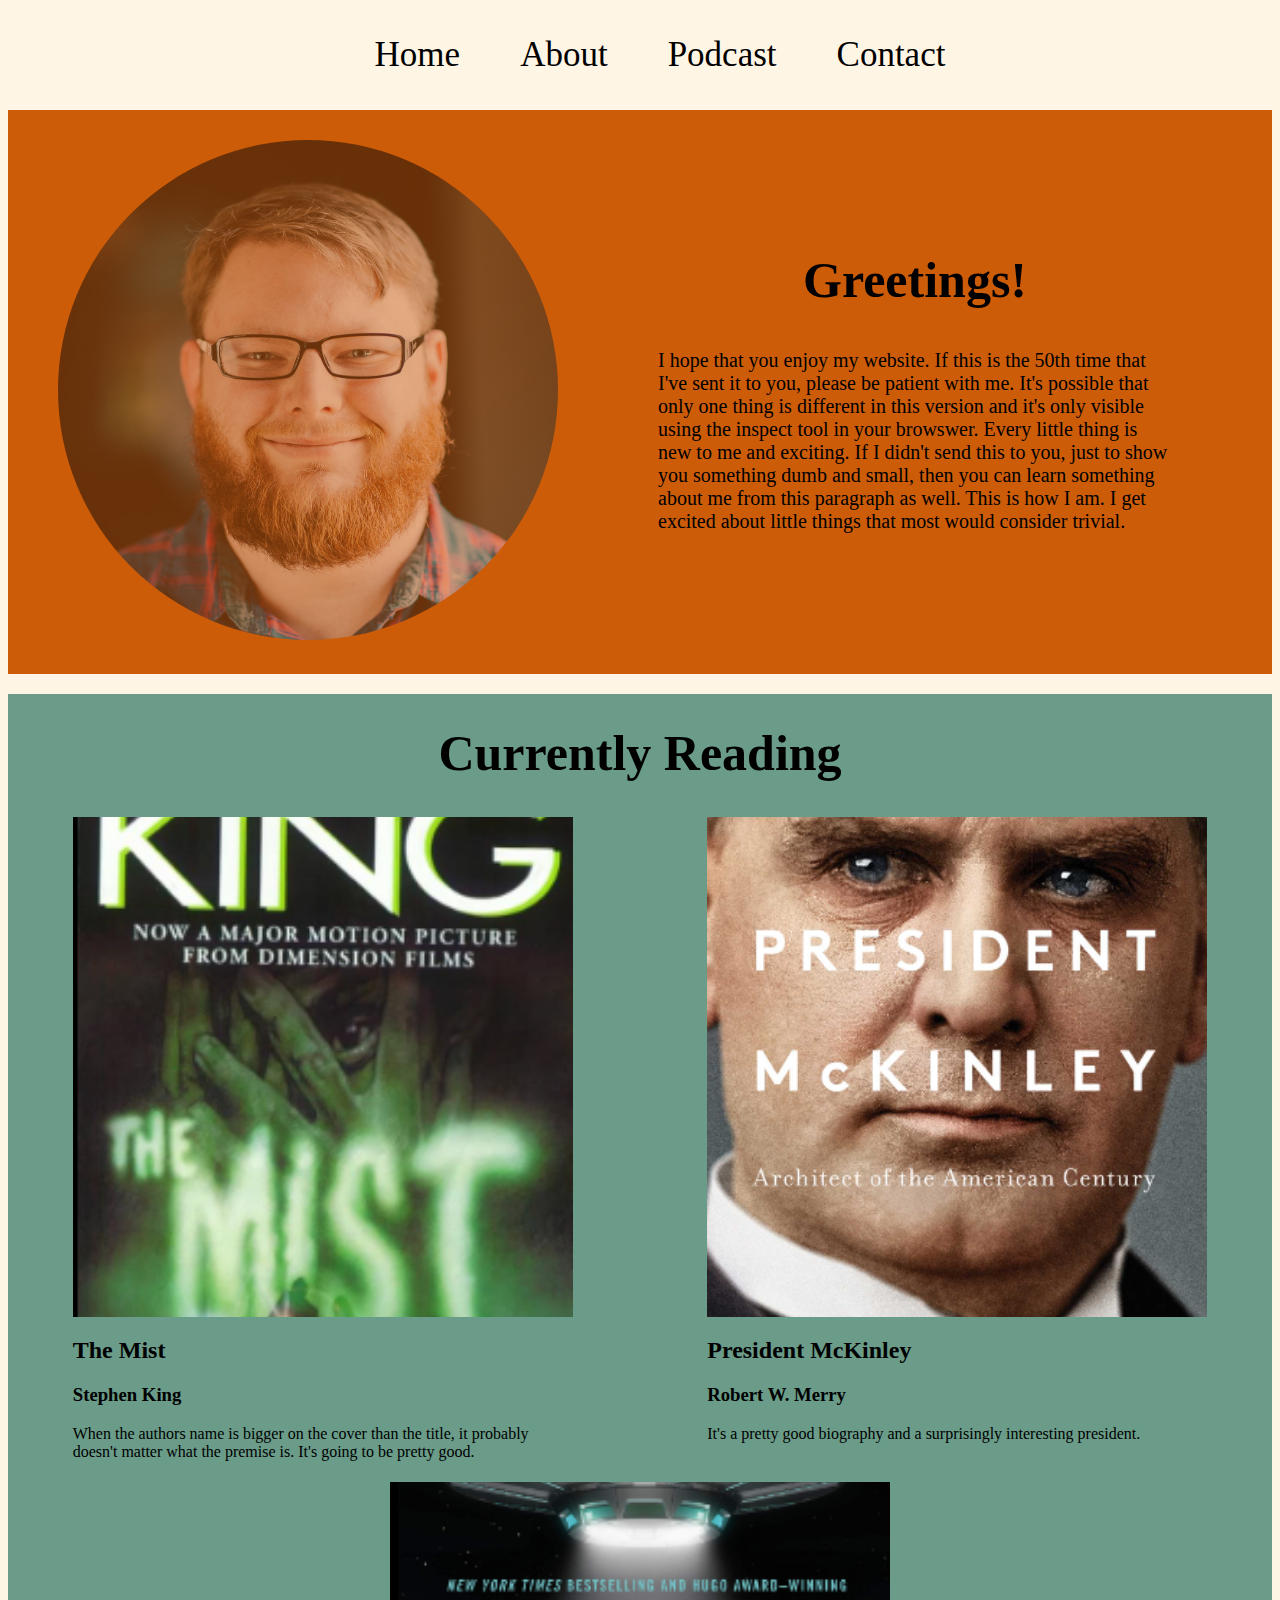
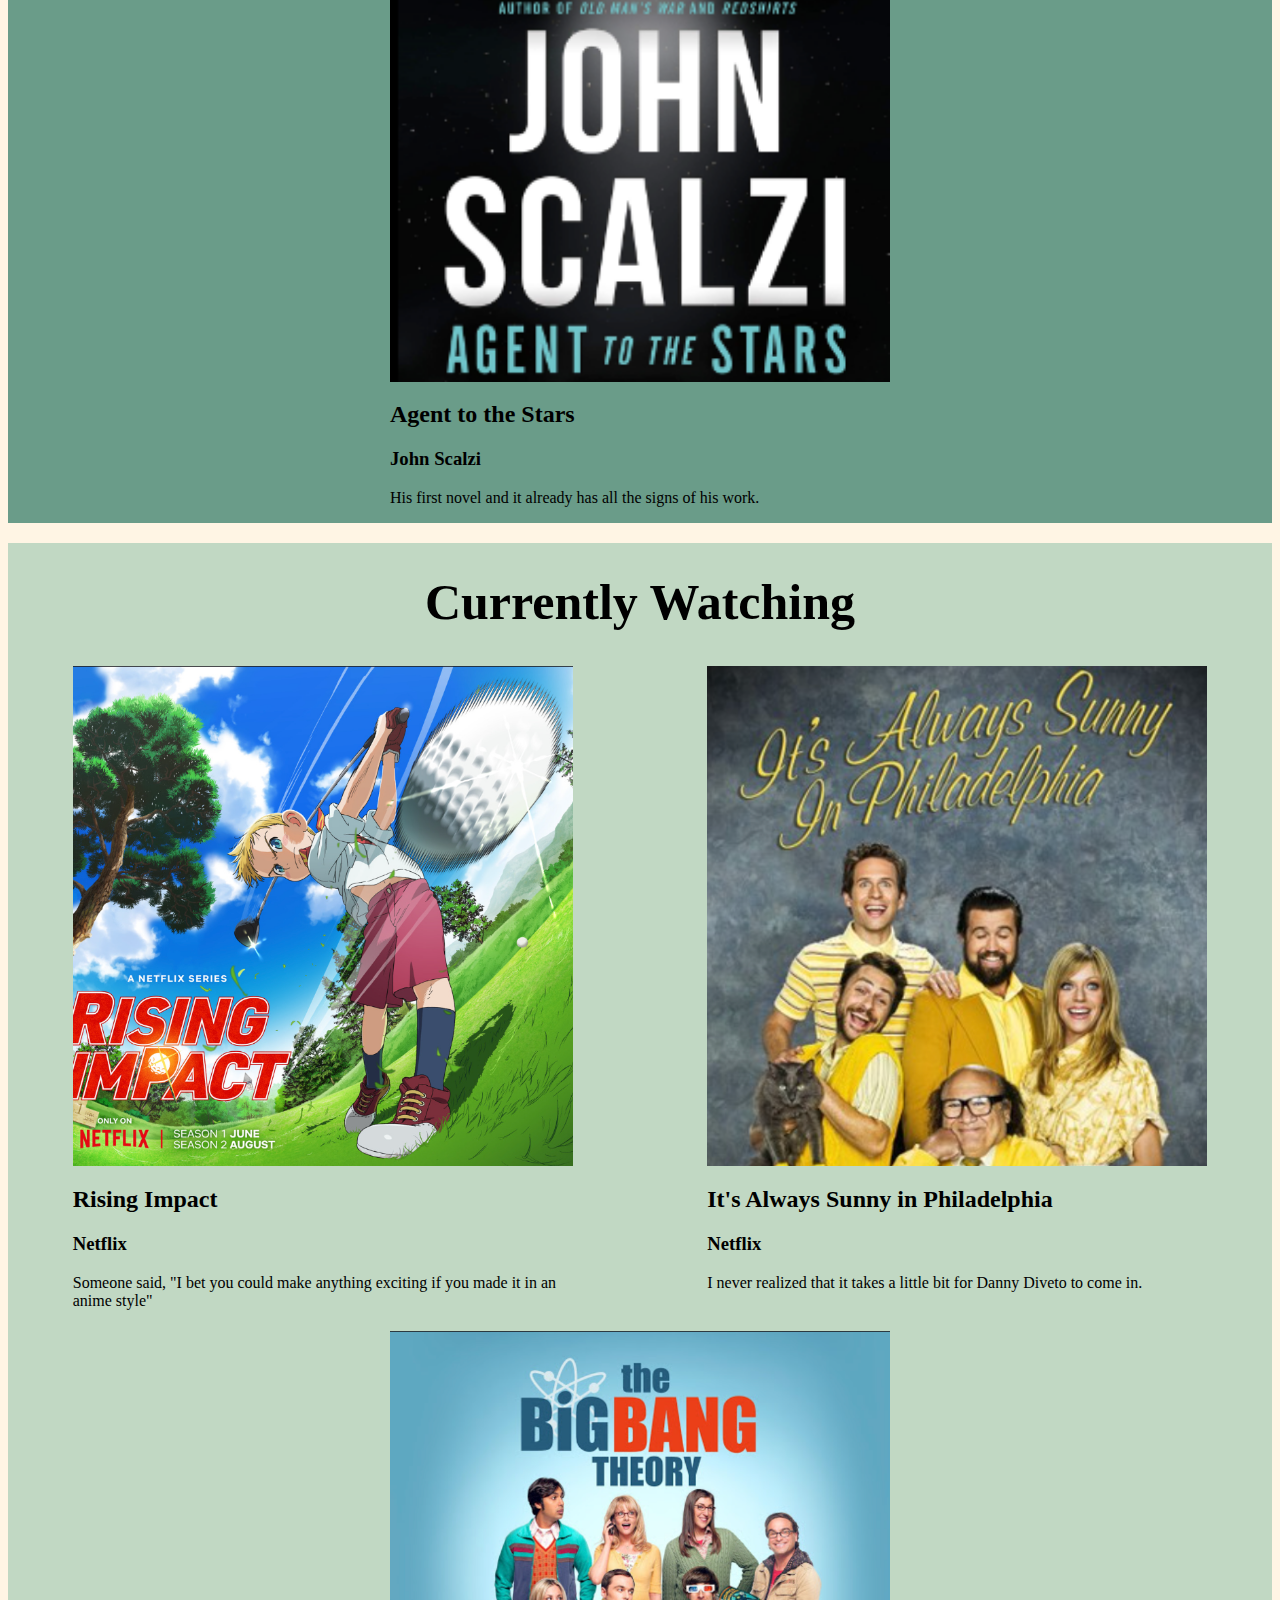
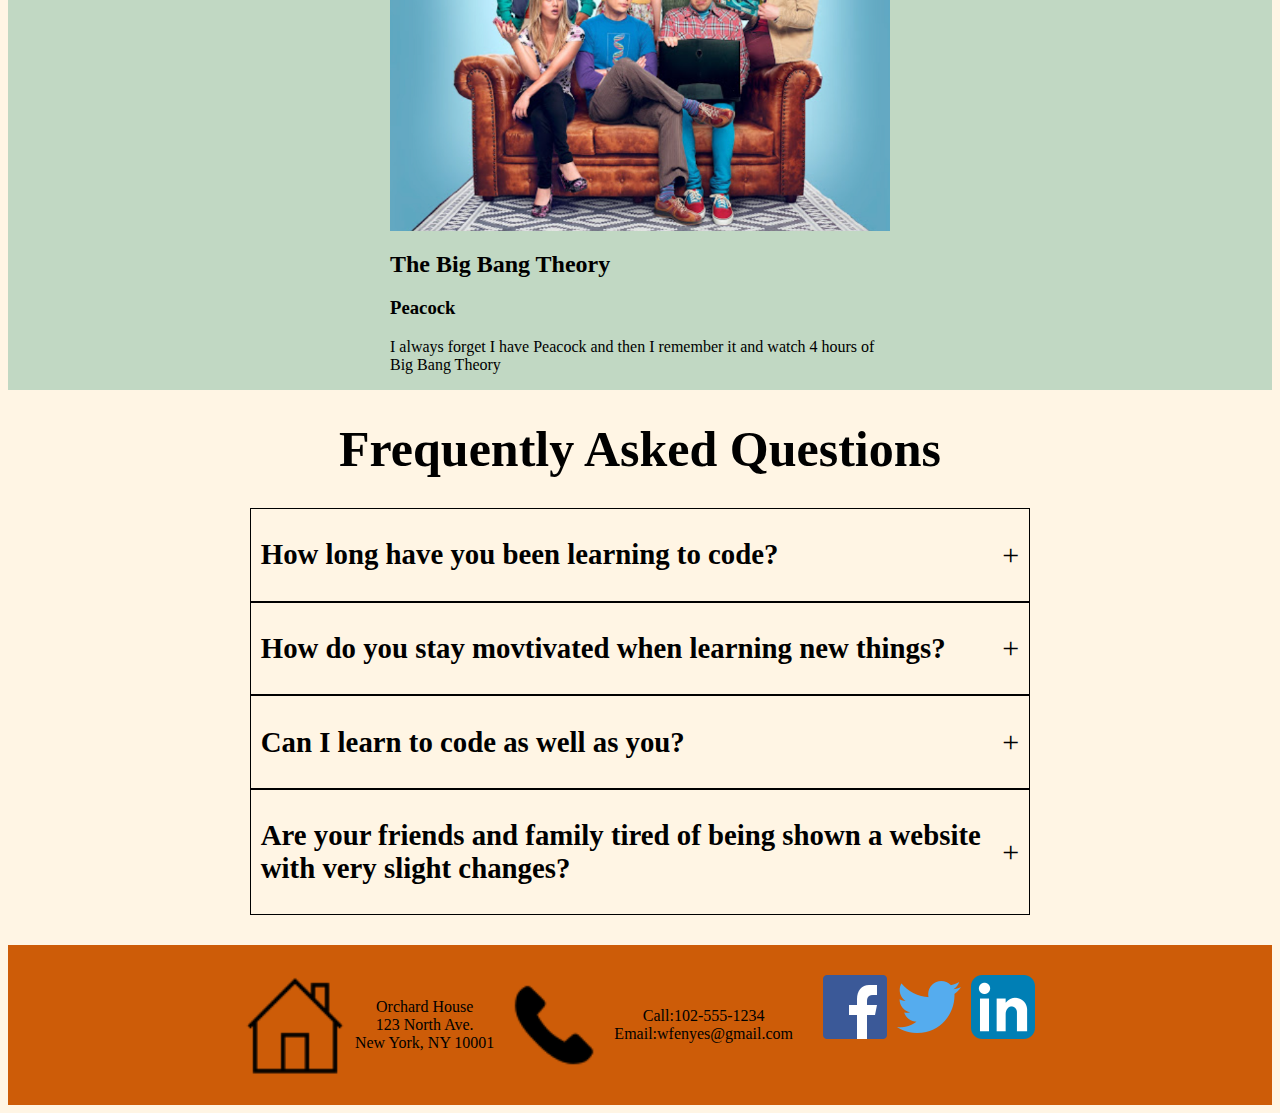
<file: index.html>
<!DOCTYPE html>

<html>
    <head>
        <title>Just for Fun</title>
        <link href="style.css" rel="stylesheet"/>
        <script src="script.js" defer></script>
    </head>
    <body class="tan">
        <header class="header">
            <nav>
                <ul class="nav-list">
                    <li><a href="index.html">Home</a></li>
                    <li><a href="about.html">About</a></li>
                    <li><a href="https://www.cinema44podcast.com" target="_blank">Podcast</a></li>
                    <li><a href="mailto:wfenyes@gmail.com">Contact</a></li>
                </ul>
            </nav>
        </header>
        <main>
            <section class="hero-space orange">
                <div class="left-column">
                    <img class="left-column" src="images/Headshot.jpg"/>
                </div>
                <div class="right-column">
                    <h1 class="right-column">Greetings!</h1>
                    <p class="right-column">I hope that you enjoy my website. If this is the 50th time that I've sent it to you, please be patient with me. It's possible that only one thing is different in this version and it's only visible using the inspect tool in your browswer. Every little thing is new to me and exciting. If I didn't send this to you, just to show you something dumb and small, then you can learn something about me from this paragraph as well. This is how I am. I get excited about little things that most would consider trivial.</p>
                </div>
            </section>
            <section class="current dark-green">
                <h2 class="section-title">Currently Reading</h2>
                <div class="card">
                    <div class="card-img-container">
                        <img src="images/the_mist_png.png"/>
                      </div>
                    <h2>The Mist</h2>
                    <h3>Stephen King</h3>
                    <p>When the authors name is bigger on the cover than the title, it probably doesn't matter what the premise is. It's going to be pretty good. </p>
                </div>
                <div class="card">
                    <div class="card-img-container">
                        <img src="images/mckinley_bio.png"/>
                      </div>
                    <h2>President McKinley</h2>
                    <h3>Robert W. Merry</h3>
                    <p>It's a pretty good biography and a surprisingly interesting president.</p>
                </div>
                <div class="card">
                    <div class="card-img-container">
                        <img src="images/agent_to_the_stars.png"/>
                      </div>
                    <h2>Agent to the Stars</h2>
                    <h3>John Scalzi</h3>
                    <p>His first novel and it already has all the signs of his work.</p>
                </div>
            </section>
            <section class="current light-green">
                <h2 class="section-title">Currently Watching</h2>
                <div class="card">
                    <div class="card-img-container">
                      <img src="images/rising-impact.png"/>
                    </div>
                    <h2>Rising Impact</h2>
                    <h3>Netflix</h3>
                    <p>Someone said, "I bet you could make anything exciting if you made it in an anime style"</p>
                </div>
                <div class="card">
                    <div class="card-img-container">
                        <img src="images/always_sunny.png"/>
                      </div>
                    <h2>It's Always Sunny in Philadelphia</h2>
                    <h3>Netflix</h3>
                    <p>I never realized that it takes a little bit for Danny Diveto to come in.</p>
                </div>
                <div class="card">
                    <div class="card-img-container">
                        <img src="images/big_bang.png"/>
                      </div>
                    <h2>The Big Bang Theory</h2>
                    <h3>Peacock</h3>
                    <p>I always forget I have Peacock and then I remember it and watch 4 hours of Big Bang Theory</p>
                </div>
            </section>
            <section class="faq-area">
                <h2 class="section-title">Frequently Asked Questions</h2>
                <article class="faq">
                    <div class="question">
                        <h1>How long have you been learning to code?</h1>
                    </div>
                    <div class="answer">
                        <p>I have spent way too many years starting and stopping. 10 years and this site is the best things I've ever made. Eat your heart out.</p>
                    </div>
                </article>    
                <article class="faq">
                    <div class="question">
                        <h1>How do you stay movtivated when learning new things?</h1>
                    </div>
                    <div class="answer">
                        <p>I guess the short answer is that I don't really. I just come back to the same things over and over again until the cumulative adds up to some amount of knowledge. Just keep going. </p>
                    </div>
                </article>
                <article class="faq">
                    <div class="question">
                        <h1>Can I learn to code as well as you?</h1>
                    </div>
                    <div class="answer">
                        <p>You're probably better than me already.</p>
                    </div>
                </article>
                <article class="faq">
                    <div class="question">
                        <h1>Are your friends and family tired of being shown a website with very slight changes?</h1>
                    </div>
                    <div class="answer">
                        <p>Almost definitely. They are usually nice enough to say, "neat." Then we move on and talk about literally anything else.</p>
                    </div>
                </article>
            </section>

        </main>
        <footer class="section-footer orange">
            <div class="footer-container">
                <img src="images/little-house.png"/>
                <div class="foot-p">
                    <p>Orchard House</p>
                    <p>123 North Ave.</p>
                    <p>New York, NY 10001</p>
                </div>
                <img src="images/little-phone.png"/>
                <div class="foot-p">
                    <p><span>Call:</span>102-555-1234</p>
                    <p><span>Email:</span>wfenyes@gmail.com</p>
                </div>
                    <div class="social">
                    <a href="https://www.facebook.com"><img src="images/317727_facebook_social media_social_icon.png"/></a>
                    <a href="https://www.x.com"><img src="images/317720_social media_tweet_twitter_social_icon.png"/></a>
                    <a href="https://www.linkedin.com"><img src="images/4102586_applications_linkedin_social_social media_icon.png"/></a>
                </div>    
            </div>
        </footer>
    </body>
 </html>
</file>
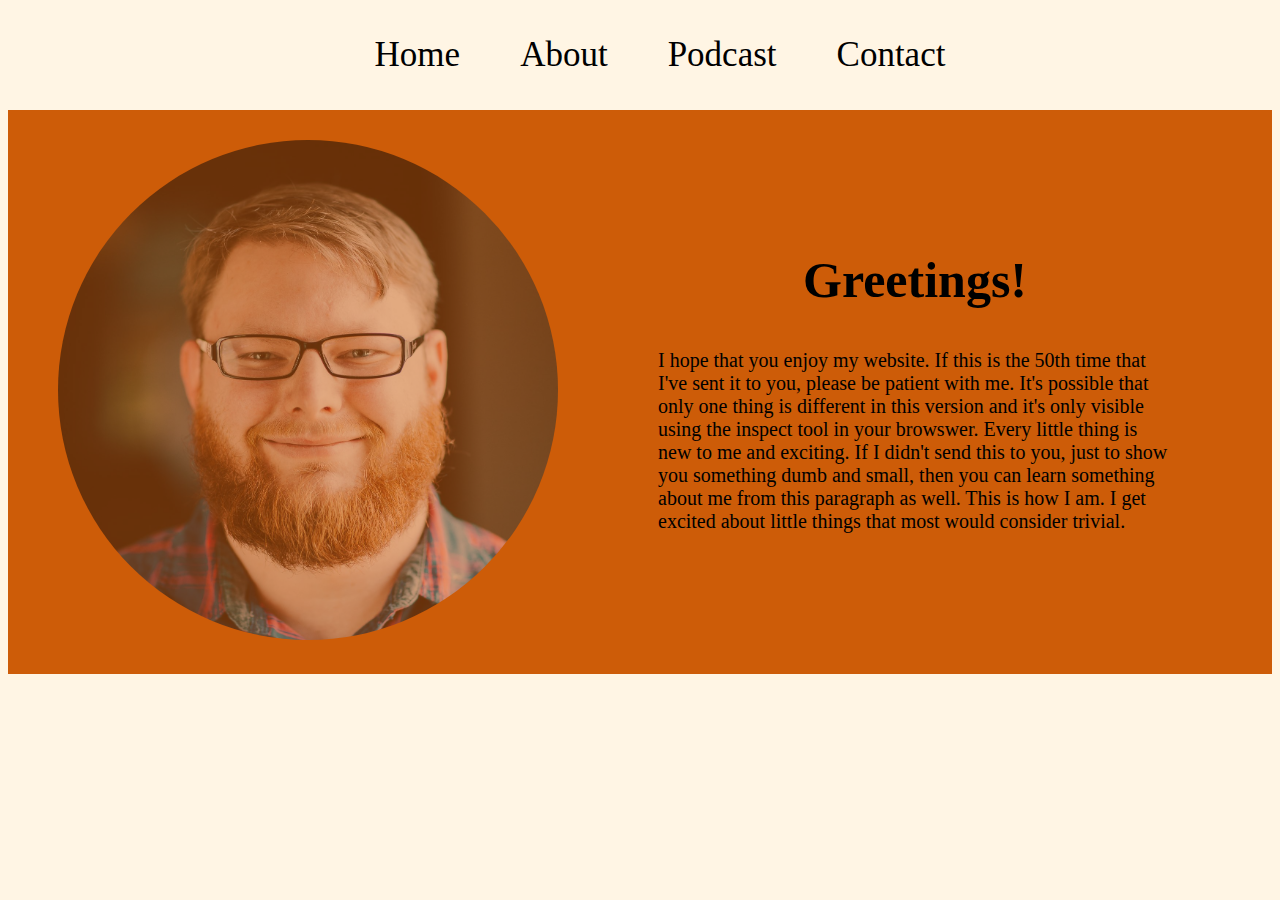
<file: about.html>
<!DOCTYPE html>

<html>
    <head>
        <title>Just for Fun</title>
        <link href="style.css" rel="stylesheet"/>
        <script src="script.js" defer></script>
    </head>
    <body class="tan">
        <header class="header">
            <nav>
                <ul class="nav-list">
                    <li><a href="index.html">Home</a></li>
                    <li a href="#">About</li>
                    <li><a href="https://www.cinema44podcast.com" target="_blank">Podcast</a></li>
                    <li><a href="mailto:wfenyes@gmail.com">Contact</a></li>
                </ul>
            </nav>
        </header>
        <main>
            <section class="hero-space orange">
                <div class="left-column">
                    <img class="left-column" src="images/Headshot.jpg"/>
                </div>
                <div class="right-column">
                    <h1 class="right-column">Greetings!</h1>
                    <p class="right-column">I hope that you enjoy my website. If this is the 50th time that I've sent it to you, please be patient with me. It's possible that only one thing is different in this version and it's only visible using the inspect tool in your browswer. Every little thing is new to me and exciting. If I didn't send this to you, just to show you something dumb and small, then you can learn something about me from this paragraph as well. This is how I am. I get excited about little things that most would consider trivial.</p>
                </div>
            </section>
        </main>
    </body>
</html>
</file>
<file: style.css>
/* Global */

a {
    text-decoration: none;
    color: inherit;
}



/* Navigation Items */

.nav-list {
    display: flex;
    justify-content: center;
    gap: 60px;
    list-style: none;
    font-size: 35px;
}
 /* Hero Space */

.hero-space {
    display: flex;
    flex-wrap: wrap;
    min-height: 300px;
    /* max-height: 600px; */
    width: 100%;
    align-items: center;
    /* background-color: lightgray; */
}

.right-column {
    flex: 0 0 500px;
    margin: 20px 50px;
}

.left-column img {
    margin-left: 50px;
    margin-top: 30px;
    margin-bottom: 30px;
    height: 500px;
    width: 500px;
    object-fit: cover;
    object-position: center;
    opacity: 50%;
    border-radius: 50%;
}

.right-column {
    align-items: center;
    flex: 1;
    display: flex;
    flex-direction: column;
}

.right-column h1 {
    font-size: 50px;
}

.right-column p {
    font-size: 20px;
    max-width: 700px;
}

/* Currently Reading and Watching Space */

.current {
    display: flex;
    justify-content: center;
    flex-wrap: wrap;
    gap: 5px;
    margin: 20px auto;
}

.section-title {
    flex-basis: 100%;
    font-size: 50px;
    text-align: center;
    margin: 30px;
}

.card {
    width: 500px;
    margin: 0 auto;
}

.card-img-container {
    height: 500px;
    width: 500px;
}

.card img:hover{
    object-fit:scale-down;
    object-position: center;
    background-color: rgb(41, 38, 38);

}

.card img {
    width: 100%;
    height: 100%;
    object-fit: cover;
    /* height: 500px;
    width: 250px; */
}

/* Colors */

.orange {
    background-color: #CD5C08;
}

.light-green {
    background-color: #C1D8C3;
}

.dark-green {
    background-color: #6A9C89;
}

.tan { 
    background-color: #FFF5E4;
}


/* FAQ Section */

.faq {
    display: flex;

    max-width: 100%;
    margin: 0 auto;
    flex-direction: column;
    align-items: center;;
}

.question {
    align-items: center;
    display: flex;
    width: 60%;
    min-width: 300px;
    padding: 10px;
    border: 1px solid black;
}

.question h1 {
    font-size: 1.8rem;
}

.question::after {

    margin-left: auto;
    font-size: 30px;
    content: "\002B";
}

.faq.active .question::after {
    content: "\002D";
    font-size: 30px;
}

.answer {
    max-height: 0;
    overflow: hidden;
    /* border: 0px solid black; */
    transition: max-height 1s ease;
    transition: border;
}

.answer p {
    font-size: 20px;
}

.faq.active .answer {
    padding: 10px;
    width: 60%;
    min-width: 300px;
    max-height: 300px;
    border: 1px solid black;
    /* transition: max-height 1s ease, border-width 1s ease; */
}

/* Footer */

footer {
    min-height: 160px;
}


.footer-container {
    display: flex;
    justify-content: center;
    align-items: center;
    gap: 10px;
    padding-top: 30px;
    margin-top: 30px;
    flex-wrap: wrap;
}

.footer-container > * {
    height: 100px;
}

.foot-p {
    display: flex;
    flex-direction: column;
    justify-content: center;
}

.footer-container p {
    margin: 0px auto;
}

.social {
    display: flex;
    gap: 10px;
    margin-left: 20px;
}
</file>
